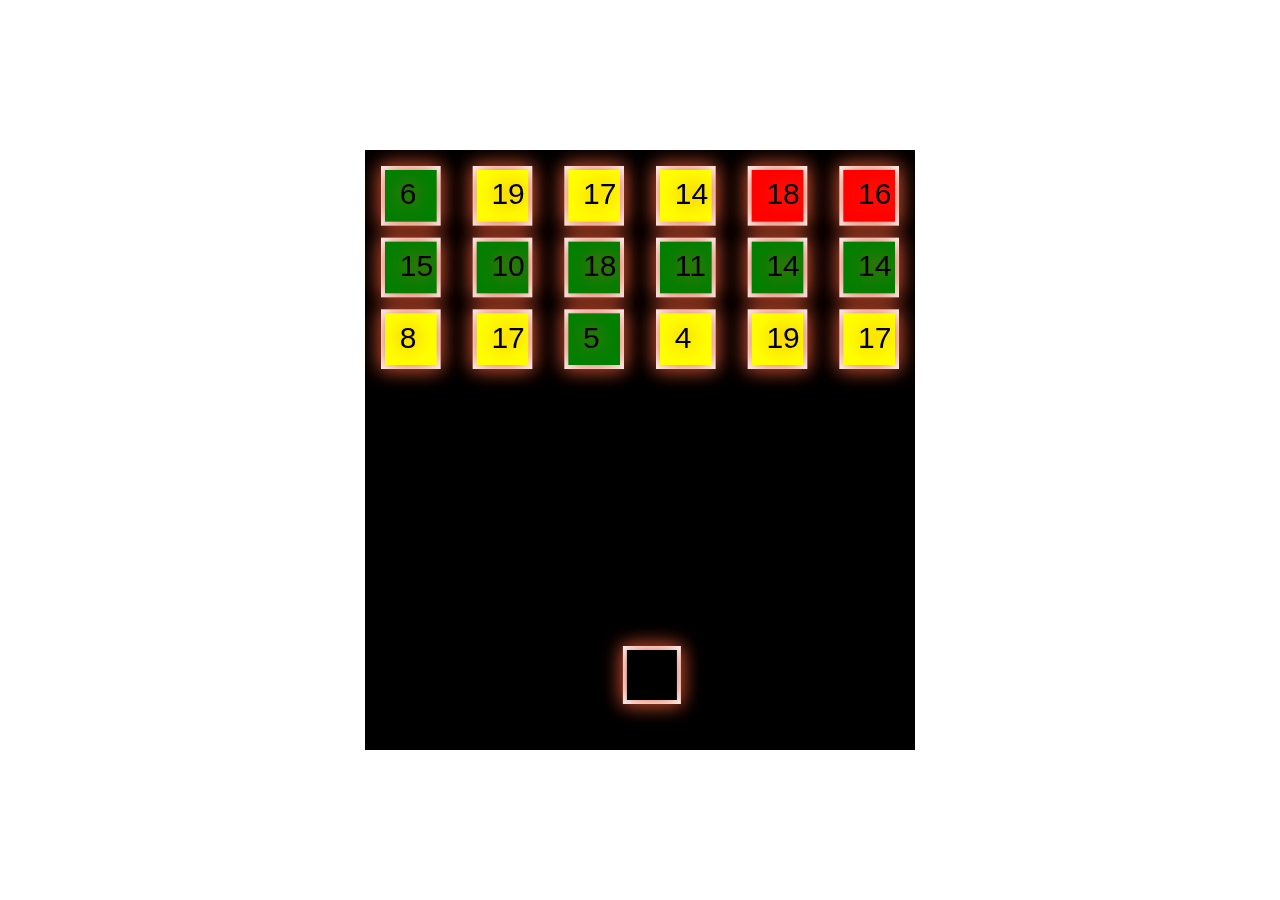
<file: game/blockShooter/index.html>
<!DOCTYPE html>
<html lang="en">

<head>
    <meta charset="UTF-8">
    <meta http-equiv="X-UA-Compatible" content="IE=edge">
    <meta name="viewport" content="width=device-width, initial-scale=1.0">
    <title>Document</title>
    <style>
        * {
            margin: 0;
            padding: 0;

        }

        body {
            display: flex;
            justify-content: center;
            align-items: center;
            min-height: 100vh;
        }

        canvas {

            background-color: gray;
        }
    </style>
</head>

<body>
    <canvas></canvas>

    <script src="game/Bullet.js"></script>
    <script src="game/Player.js"></script>
    <script src="game/Enemy.js"></script>
    <script src="index.js"></script>
</body>

</html>
</file>
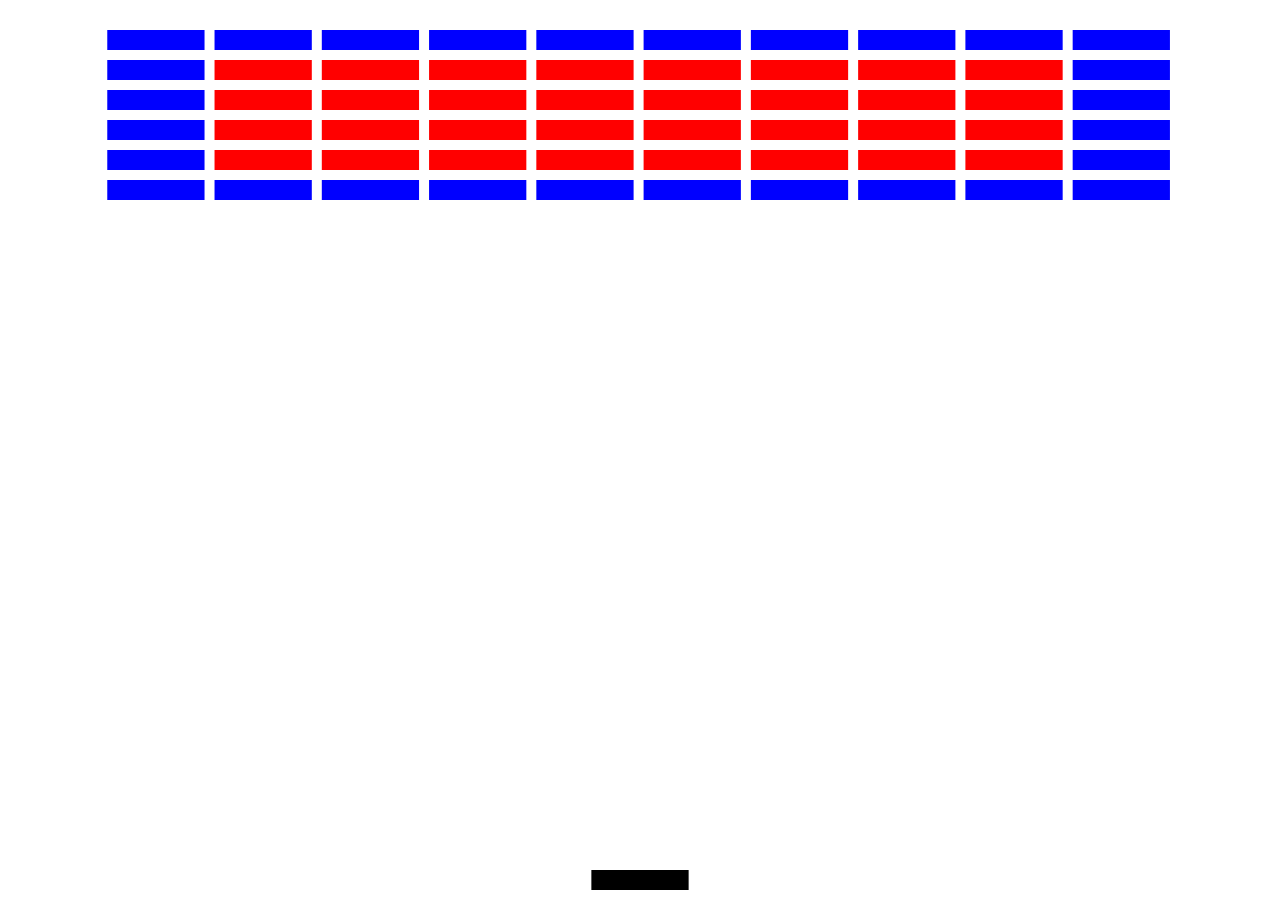
<file: game/brick/index.html>
<!DOCTYPE html>
<html lang="en">

<head>
    <meta charset="UTF-8">
    <meta http-equiv="X-UA-Compatible" content="IE=edge">
    <meta name="viewport" content="width=device-width, initial-scale=1.0">
    <title>Document</title>
    <style>
        * {
            margin: 0;
            padding: 0;
        }

        body {
            overflow: hidden;
            min-height: 100vh;
        }
    </style>
</head>

<body>
    <canvas></canvas>

    <script src="game.js"></script>
</body>

</html>
</file>
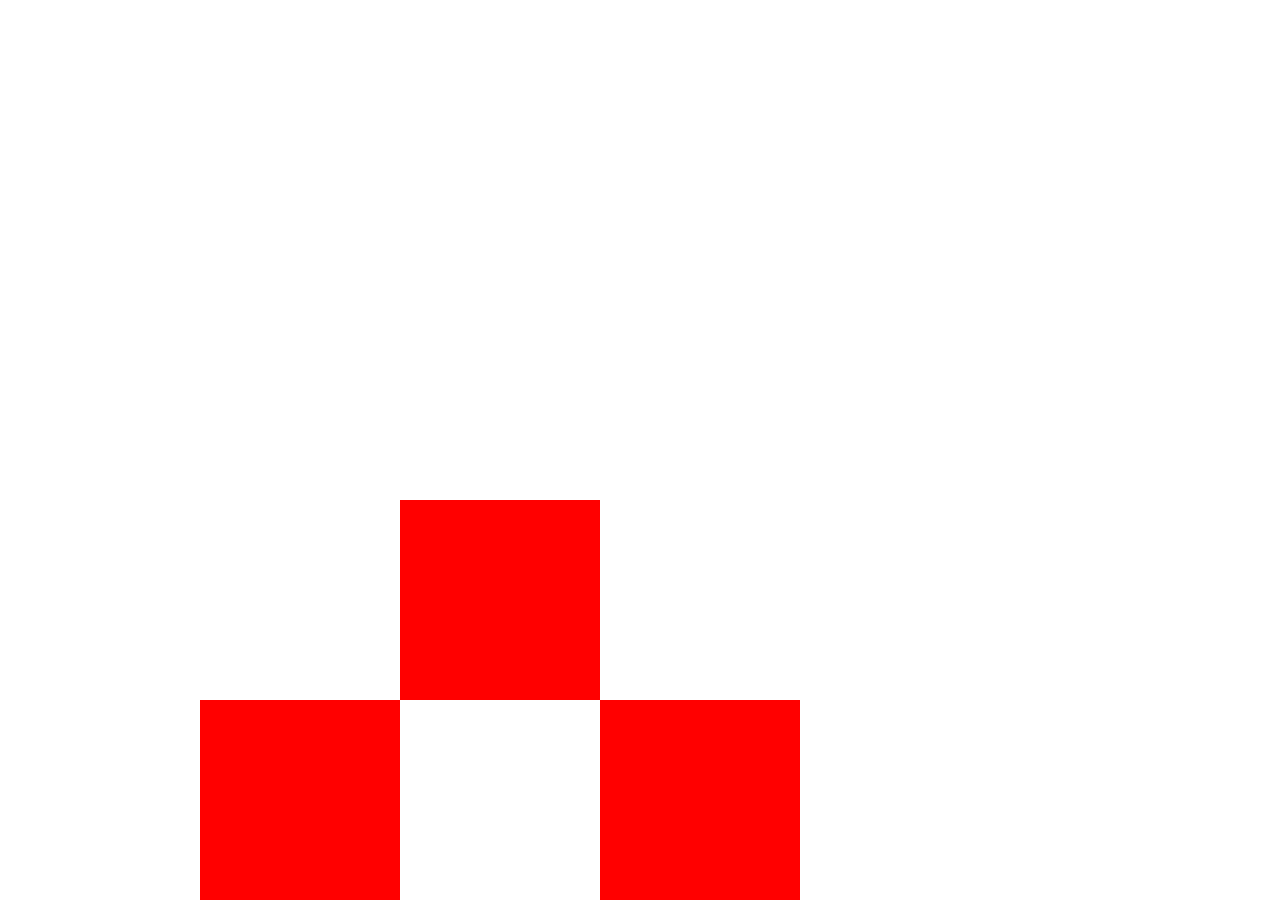
<file: game/platform2/index.html>
<!DOCTYPE html>
<html>

<head>
	<meta charset="utf-8">
	<meta name="viewport" content="width=device-width, initial-scale=1">
	<title>Platform Remake</title>
	<style>
		* {
			margin: 0;
			padding: 0;
			box-sizing: border-box;
		}
	</style>
</head>

<body>
	<canvas></canvas>

	<script type="text/javascript" src="index.js"></script>
</body>

</html>
</file>
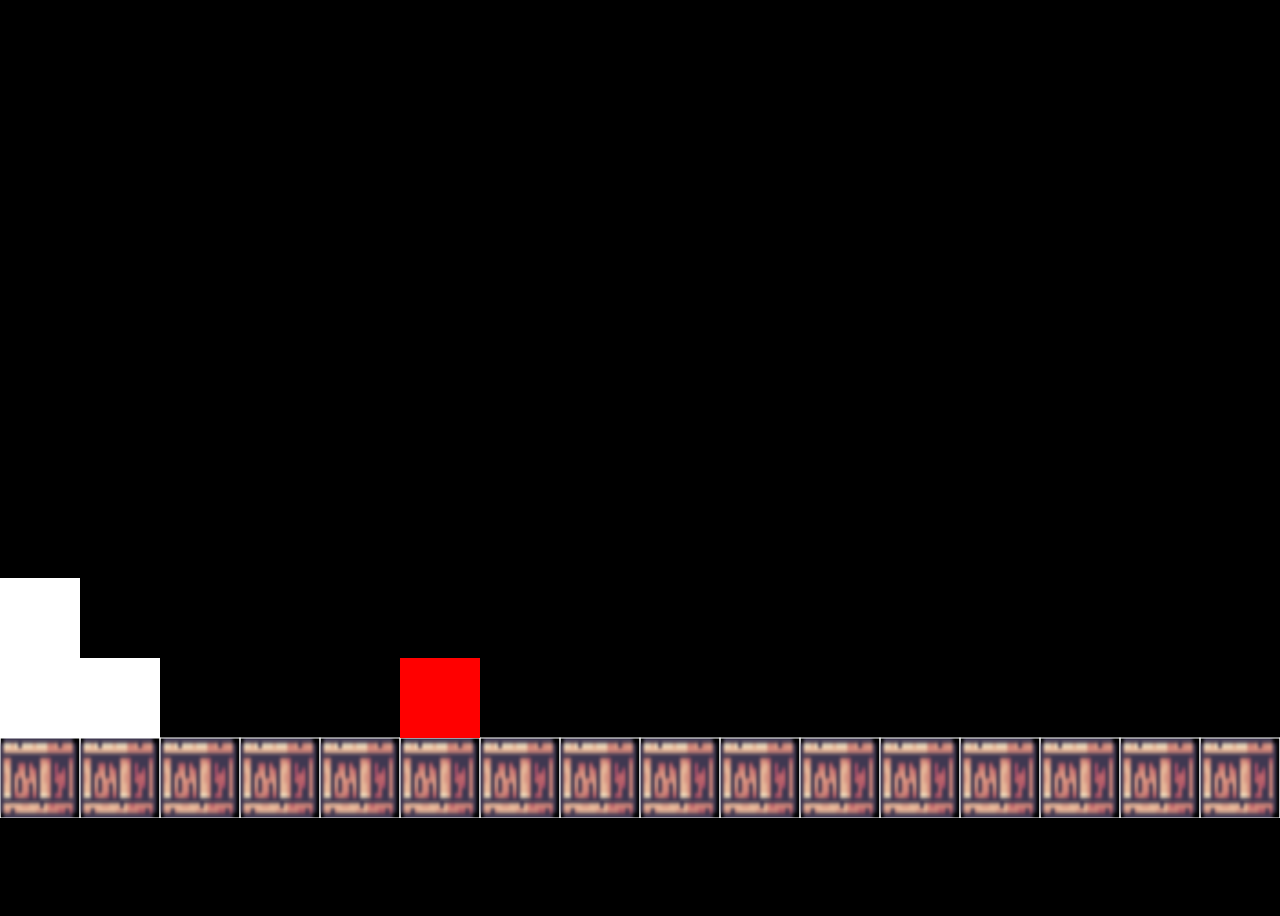
<file: game/PlatformGame/index.html>
<!DOCTYPE html>
<html lang="en">

<head>
    <meta charset="UTF-8">
    <meta http-equiv="X-UA-Compatible" content="IE=edge">
    <meta name="viewport" content="width=device-width, initial-scale=1.0">
    <title>Platform Game</title>
    <style>
        body {
            min-height: 100vh;
            background-color: black;
            display: flex;
            align-items: center;
            justify-content: center;
        }
    </style>
</head>

<body>
    <canvas id="arena"></canvas>


    <script src="maps.js"></script>
    <script src="player.js"></script>
    <script src="projectile.js"></script>
    <script src="arena.js"></script>
    <script src="game.js"></script>
</body>

</html>
</file>
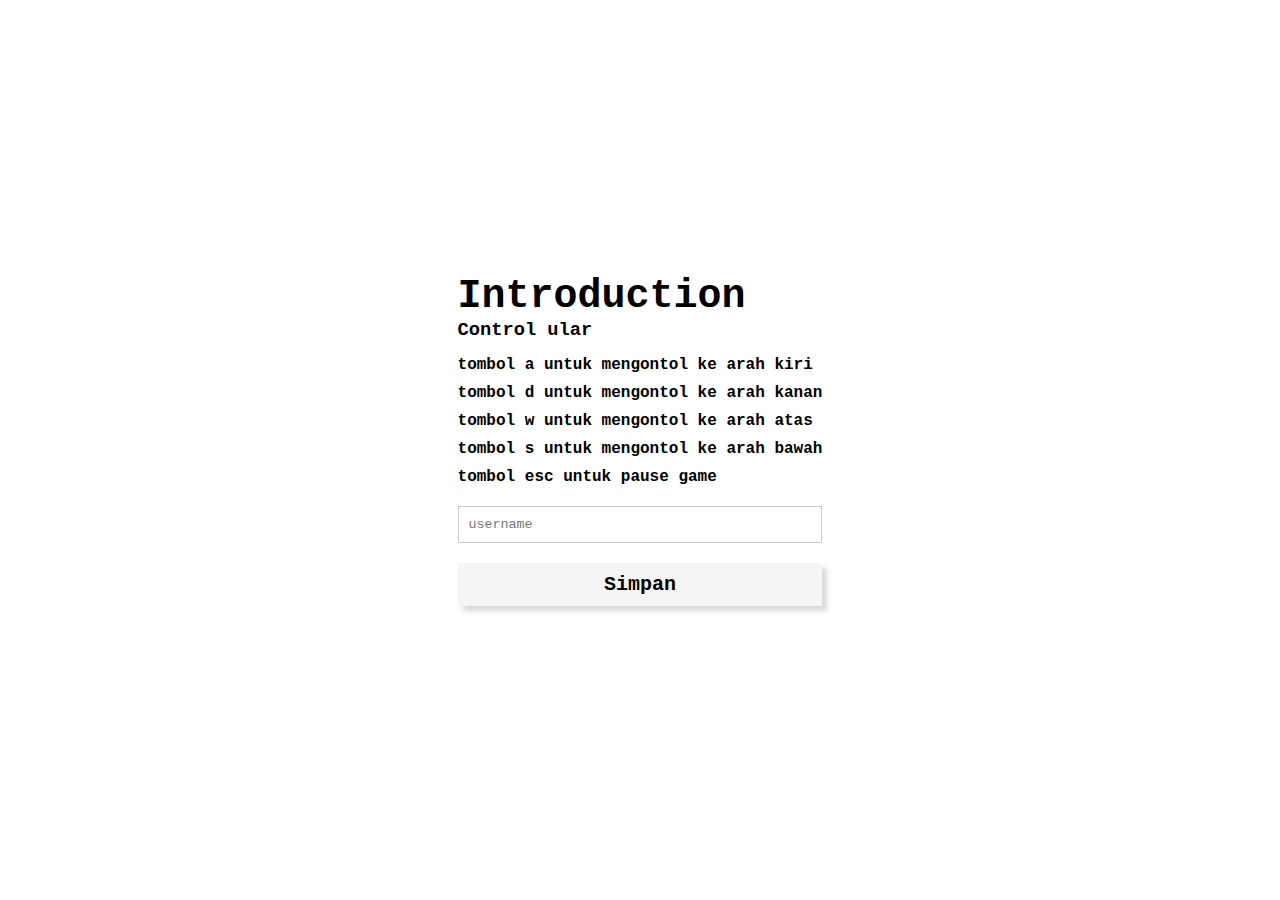
<file: game/snake/index.html>
<!DOCTYPE html>
<html lang="en">

<head>
    <meta charset="UTF-8">
    <meta http-equiv="X-UA-Compatible" content="IE=edge">
    <meta name="viewport" content="width=device-width, initial-scale=1.0">
    <title>Snakess</title>
    <link rel="shortcut icon" href="favicon.ico" type="image/x-icon">

    <style>
        * {
            margin: 0;
            padding: 0;
            box-sizing: border-box;
            font-family: 'Courier New', Courier, monospace;
        }

        body {
            min-height: 100vh;
            display: flex;
            align-items: center;
            justify-content: center;
        }

        canvas {
            display: none;
            margin-top: 30px;
        }

        h1 {
            font-size: 40px;
        }

        button {
            padding: 10px 30px;
            font-size: 20px;
            border: 0;
            background: whitesmoke;
            font-weight: 800;
            width: 100%;
            margin-bottom: 20px;
            cursor: pointer;
            box-shadow: 5px 5px 5px rgba(59, 59, 59, 0.197);
            transition: all .2s;
        }

        button:hover {
            transform: translateX(-5px);
        }

        .layer-song {
            display: none;
        }

        .popup {
            position: absolute;
            background: rgba(128, 128, 128, 0.412);
            width: 100%;
            height: 100%;
            display: none;
            align-items: center;
            justify-content: center;
        }

        .popup .card {
            background-color: white;
            width: 30%;
            /* height: 40%; */
            padding: 20px;
            border-radius: 10px;
            display: flex;
            align-items: center;
            flex-direction: column;
        }

        .popup .card button {
            padding: 10px;
            width: 100%;
            margin-top: 20px;
        }

        .score,
        .time,
        .nama {
            position: absolute;
            top: 20px;
        }

        .time {
            left: 40%;
        }

        .score {
            left: 60%;
        }

        .nama {
            left: 20%;
        }

        .nama h1 {
            font-size: 30px;
            text-transform: capitalize;
        }

        .loading h1 {
            font-size: 40px;
        }

        input {
            padding: 10px;
            margin-bottom: 20px;
            width: 100%;
            border: 1px solid rgba(128, 128, 128, 0.412);
            outline: none;
        }

        .over {
            display: none;
        }

        .button-setting {
            display: none;
        }


        .ranking {
            display: none;
        }

        .setting {
            display: none;
        }

        .usernameLayer {
            display: none;
        }
    </style>
</head>

<body>
    <div class="loading">
        <h1></h1>
    </div>
    <div class="score">
        <h1></h1>
    </div>
    <div class="nama">
        <h1></h1>
    </div>
    <div class="time">
        <h1></h1>
    </div>
    <canvas></canvas>
    <div class="layer1">
        <h1>Introduction</h1>
        <h3>Control ular</h3>
        <h4 style="margin-bottom: 10px;margin-top: 15px;">tombol a untuk mengontol ke arah kiri</h4>
        <h4 style="margin-bottom: 10px;">tombol d untuk mengontol ke arah kanan</h4>
        <h4 style="margin-bottom: 10px;">tombol w untuk mengontol ke arah atas</h4>
        <h4 style="margin-bottom: 10px;">tombol s untuk mengontol ke arah bawah</h4>
        <h4 style="margin-bottom: 20px;">tombol esc untuk pause game</h4>

        <div class="username">
            <input class="input1" type="text" placeholder="username" name="" id="">
            <button onclick="saveNama()">Simpan</button>
        </div>
        <div class="button-setting">
            <button onclick="play()">play</button>
            <button onclick="setting()">Setting</button>
        </div>
    </div>
    <div class="usernameLayer">
        <h1 style="margin-bottom: 20px;">Ganti Username</h1>
        <div class="username">
            <input class="input2" type="text" placeholder="username" name="" id="">
            <button onclick="saveNama()">Simpan</button>
        </div>
    </div>
    <div class="setting">
        <h1 style="margin-bottom:20px;text-align:center">Setting</h1>
        <div class="button-setting-option">
            <button onclick="soong()">Choose Song</button>
            <button onclick="resetUsername()">Change Username</button>
            <button onclick="quit()">quit</button>
        </div>
    </div>

    <div class="layer-song">
        <h1>pilih song</h1>
    </div>
    <div class="pause popup">
        <div class="card">
            <h1>Pause</h1>
            <button onclick="continues()">continue</button>
            <button onclick="quit()">quit</button>
        </div>
    </div>
    <div class="over popup">
        <div class="card">
            <h1>Game Over !!</h1>
            <button onclick="ranking()">Rank</button>
            <button onclick="quit()">quit</button>
        </div>
    </div>
    <div class="ranking popup">
        <div class="card">
            <h1>Top Score</h1>
            <h2></h2>
            <button onclick="quit()">quit</button>
        </div>
    </div>

    <script src="src/Game.js"></script>
</body>

</html>
</file>
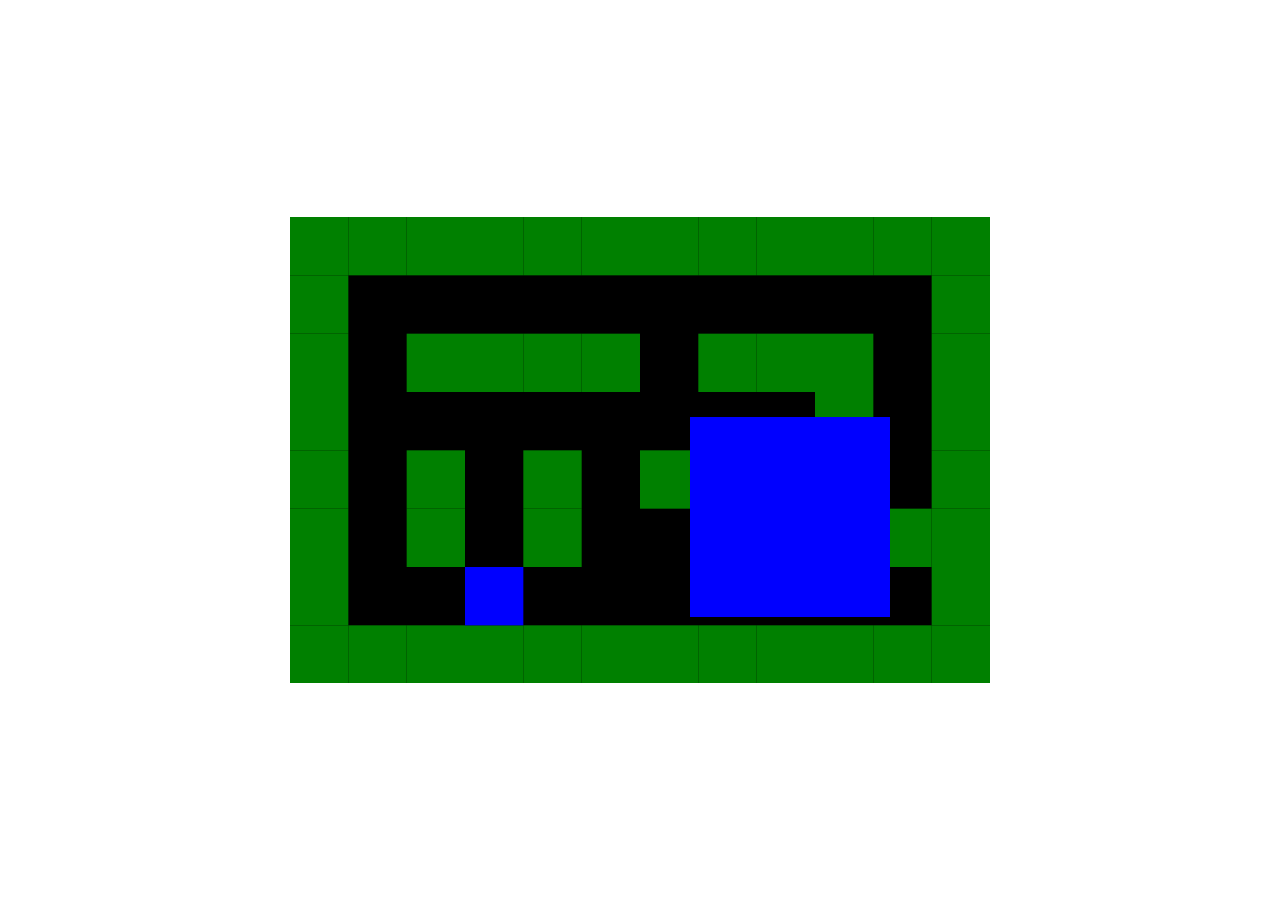
<file: game/sodoku/index.html>
<!DOCTYPE html>
<html lang="en">

<head>
    <meta charset="UTF-8">
    <meta http-equiv="X-UA-Compatible" content="IE=edge">
    <meta name="viewport" content="width=device-width, initial-scale=1.0">
    <title>Sodoku Game</title>
    <link rel="stylesheet" href="index.css">
</head>

<body>
    <canvas id="canvas"></canvas>
    <script src="Slug.js"></script>
    <script src="Map.js"></script>
    <script src="index.js"></script>
</body>

</html>
</file>
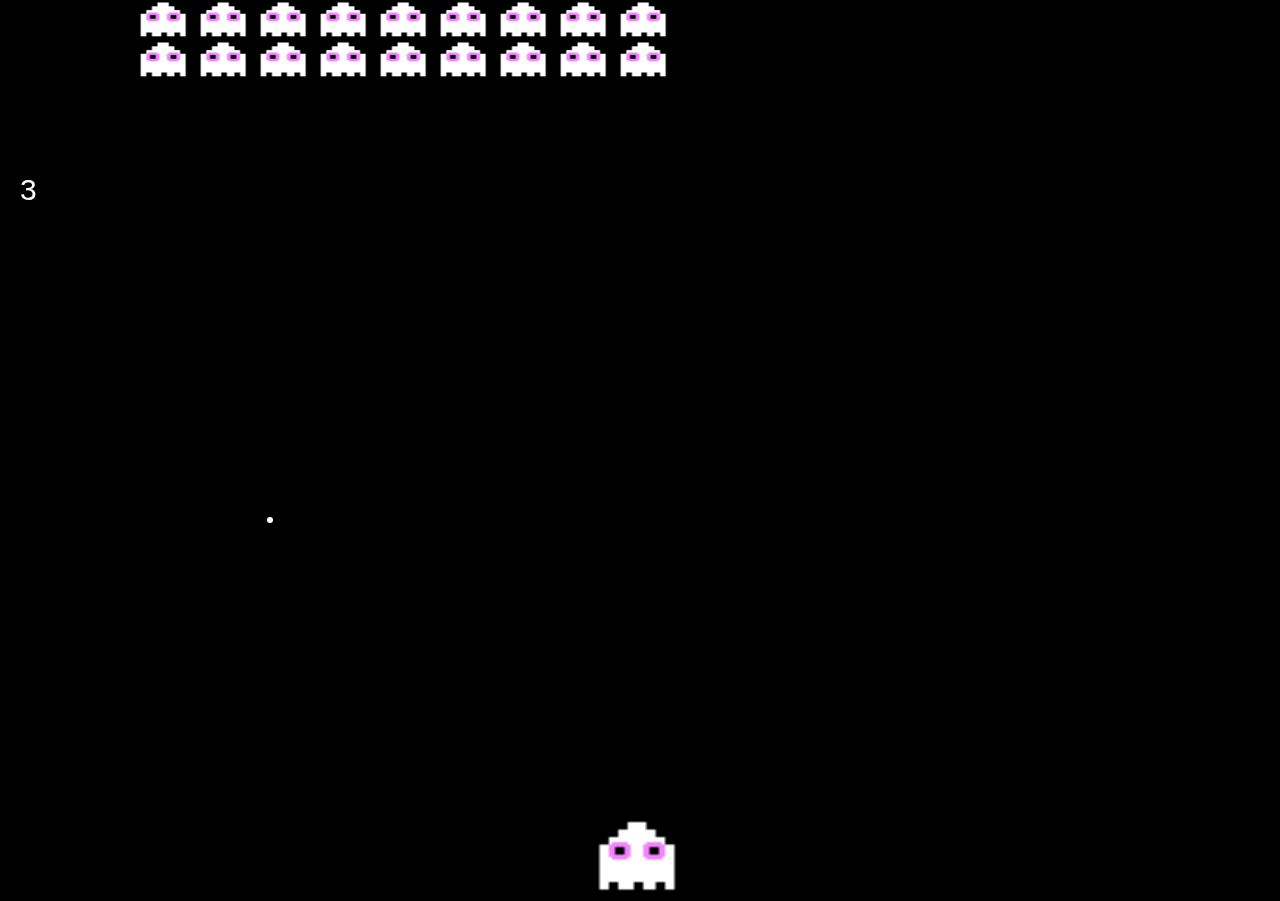
<file: game/spaceInvader/index.html>
<!DOCTYPE html>
<html lang="en">

<head>
    <meta charset="UTF-8">
    <meta http-equiv="X-UA-Compatible" content="IE=edge">
    <meta name="viewport" content="width=device-width, initial-scale=1.0">
    <title></title>
    <style>
        * {
            margin: 0;
            padding: 0;
            box-sizing: border-box;
            overflow: hidden;
        }

        body {
            background-color: black;
        }
    </style>
</head>

<body>

    <div class="test"></div>
    <canvas></canvas>

    <script src="index.js"></script>

</body>

</html>
</file>
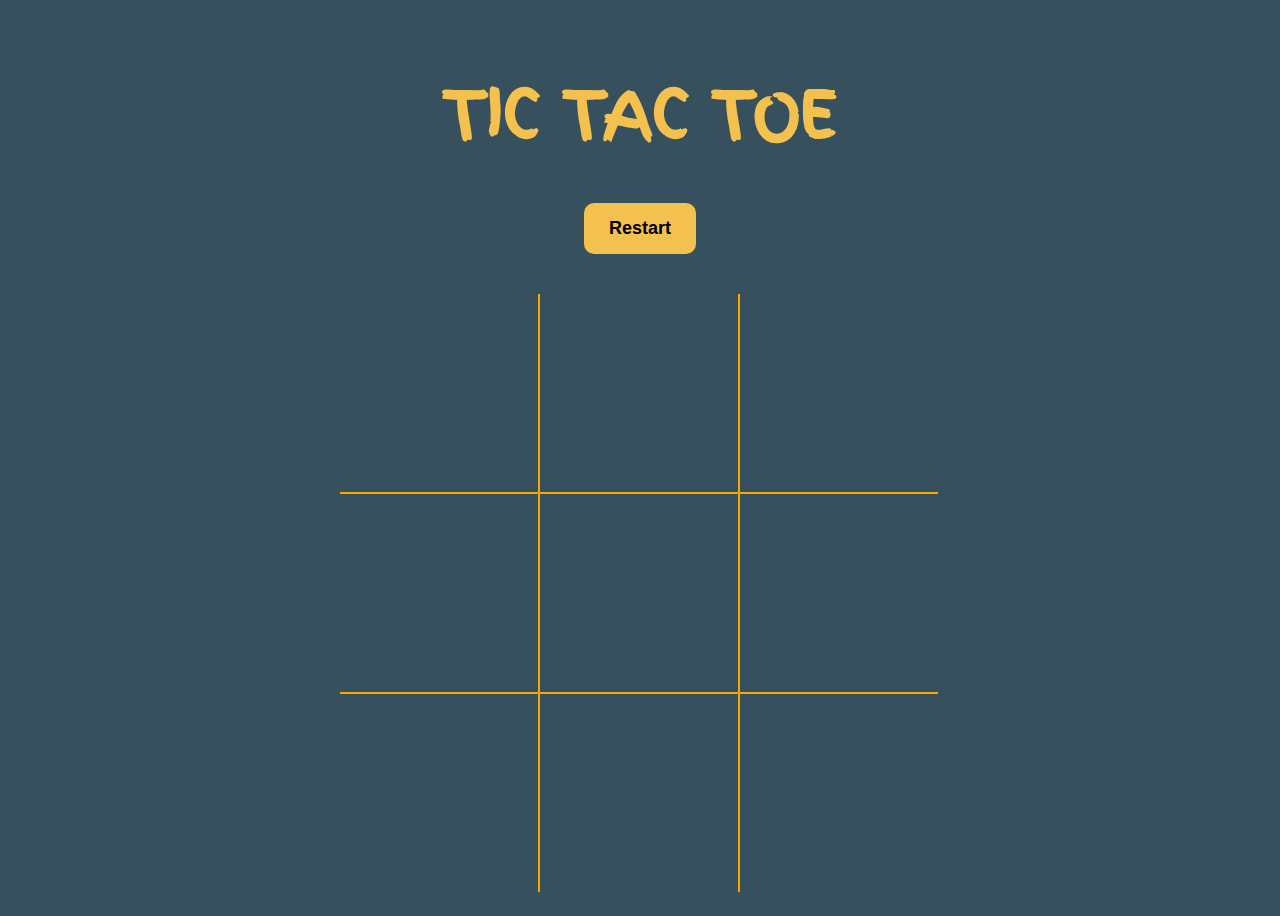
<file: game/tikTakToe/index.html>
<!DOCTYPE html>
<html lang="en">

<head>
    <meta charset="UTF-8">
    <meta http-equiv="X-UA-Compatible" content="IE=edge">
    <meta name="viewport" content="width=device-width, initial-scale=1.0">
    <title>Tic Tac Toe</title>
    <link
        href="https://fonts.googleapis.com/css2?family=Finger+Paint&family=Nunito:wght@300&family=Poppins:wght@300&display=swap"
        rel="stylesheet">
    <style>
        :root {
            --primary-color: #f5c14e;
            --size: 200px;
        }

        body {
            background-color: #36505d;
            color: var(--primary-color);
            font-family: 'Finger Paint';
            display: flex;
            align-items: center;
            justify-content: center;
            min-height: 100vh;
        }

        button {
            outline: none;
            border: none;
        }

        .container {
            text-align: center;
            width: 100%;
        }

        #restartBtn {
            background-color: var(--primary-color);
            padding: 15px 25px;
            font-size: 18px;
            border-radius: 10px;
            font-weight: 700;
            display: block;
            margin: auto;
            cursor: pointer;
            transition: all .5s;
        }

        #restartBtn:hover {
            /* opacity: .9; */
            transform: scale(1.1);
        }

        h1 {
            font-size: 4rem;
        }

        .boxs {
            width: calc(var(--size)*3);
            height: var(--size)/3;
            margin: auto;
            margin-top: 40px;
            display: flex;
            flex-wrap: wrap;

        }

        .box {
            width: calc(var(--size) - 2px);
            height: calc(var(--size) - 2px);
            border: 1px solid orange;
            display: flex;
            justify-content: center;
            align-items: center;
            position: relative;
            cursor: pointer;
        }

        .box:nth-child(1),
        .box:nth-child(4),
        .box:nth-child(7) {
            border-left: none;
        }

        .box:nth-child(3),
        .box:nth-child(6),
        .box:nth-child(9) {
            border-right: none;
        }

        .box:nth-child(9),
        .box:nth-child(8),
        .box:nth-child(7) {
            border-bottom: none;
        }

        .box:nth-child(1),
        .box:nth-child(2),
        .box:nth-child(3) {
            border-top: none;
        }

        .box h1 {
            font-size: 4rem;
            margin: 0;
            position: absolute;
            font-size: 150px;
        }

        .won {
            background-color: #253741;
        }
    </style>
</head>

<body>
    <div class="container">
        <h1 class="player-text">TIC TAC TOE </h1>
        <button id="restartBtn">Restart</button>
        <div class="boxs">
            <div class="box" id="0">
                <h1></h1>
            </div>
            <div class="box" id="1">
                <h1></h1>
            </div>
            <div class="box" id="2">
                <h1></h1>
            </div>
            <div class="box" id="3">
                <h1></h1>

            </div>
            <div class="box" id="4">
                <h1></h1>
            </div>
            <div class="box" id="5">
                <h1></h1>
            </div>
            <div class="box" id="6">
                <h1></h1>
            </div>
            <div class="box" id="7">
                <h1></h1>
            </div>
            <div class="box" id="8">
                <h1></h1>
            </div>
        </div>
    </div>

    <script src="game.js"></script>
</body>

</html>
</file>
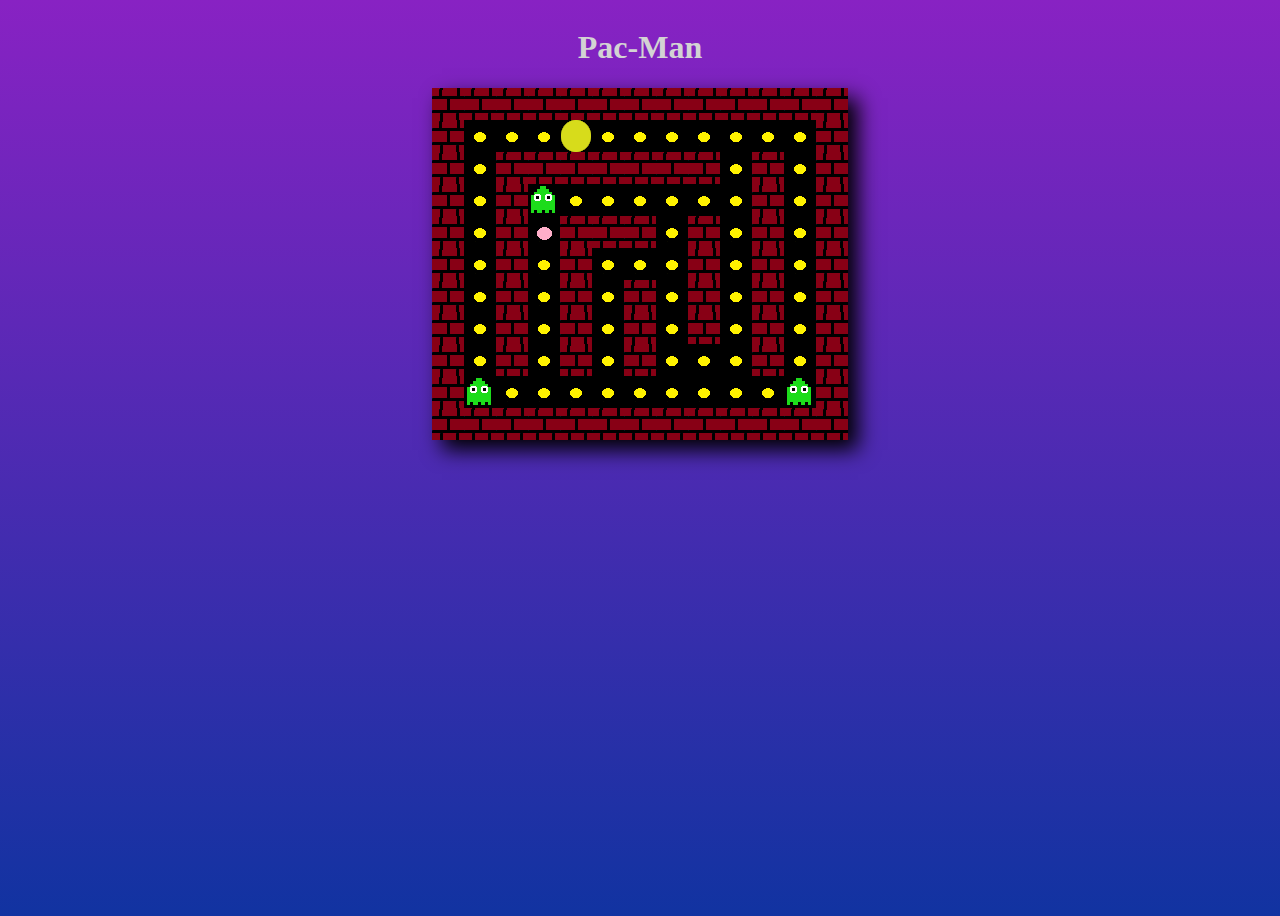
<file: game/pacMan/pacman-main/index.html>
<!DOCTYPE html>
<html lang="en">
  <head>
    <meta charset="UTF-8" />
    <meta http-equiv="X-UA-Compatible" content="IE=edge" />
    <meta name="viewport" content="width=device-width, initial-scale=1.0" />
    <title>Pac-Man</title>
    <style>
      #gameCanvas {
        box-shadow: 10px 10px 20px black;
      }
      h1 {
        text-align: center;
        font-family: comic sans MS;
        color: lightgrey;
      }
      body {
        display: flex;
        justify-content: center;
        overflow: hidden;
        height: 100vh;
        background: linear-gradient(
          0deg,
          rgb(17, 51, 161) 0%,
          rgb(136, 34, 195) 100%
        );
      }
    </style>
  </head>
  <body>
    <div>
      <h1>Pac-Man</h1>
      <canvas id="gameCanvas"></canvas>
    </div>
    <script src="src/Game.js" type="module"></script>
  </body>
</html>
</file>
<file: game/sodoku/index.css>
* {
  margin: 0;
  padding: 0;
  box-sizing: border-box;
}
body {
  display: flex;
  align-items: center;
  justify-content: center;
  min-height: 100vh;
}
</file>
